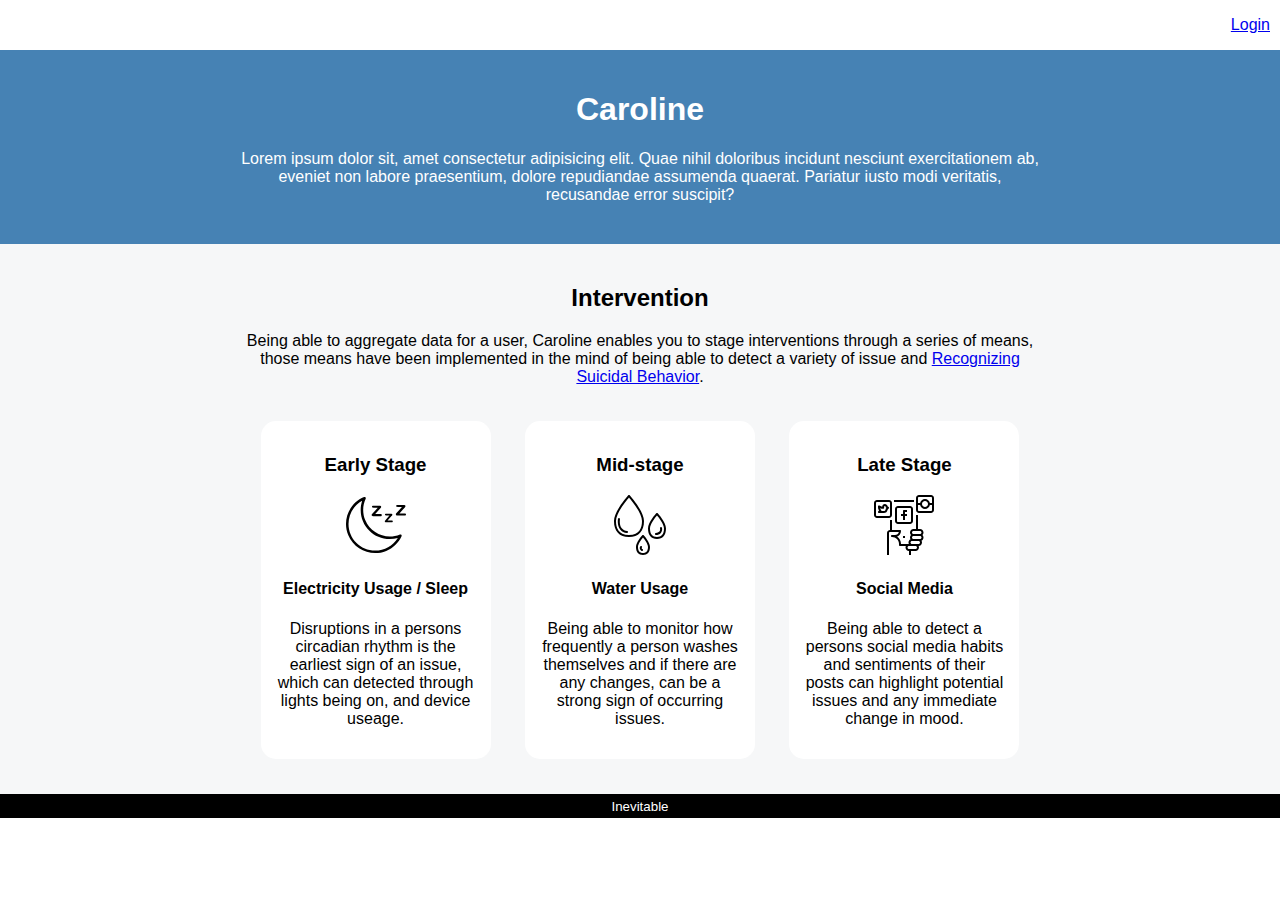
<file: index.htm>
<!DOCTYPE html>
<html lang="en">

<head>
    <meta charset="UTF-8">
    <meta name="viewport" content="width=device-width, initial-scale=1.0">
    <meta http-equiv="X-UA-Compatible" content="ie=edge">
    <title>Caroline (Your Career Online)</title>
    <link rel="stylesheet" href="style.css">
</head>

<body class="center">
    <nav>
        <p><a href="./profile.htm">Login</a></p>
    </nav>
    <header class="blue">
        <h1>Caroline</h1>
        <p>Lorem ipsum dolor sit, amet consectetur adipisicing elit. Quae nihil doloribus incidunt nesciunt
            exercitationem ab, eveniet non labore praesentium, dolore repudiandae assumenda quaerat. Pariatur iusto modi
            veritatis, recusandae error suscipit?</p>
    </header>
    <section>
        <h2>Intervention</h2>
        <p>Being able to aggregate data for a user, Caroline enables you to stage interventions through a series of means,
            those means have been implemented in the mind of being able to detect a variety of issue and <a href="https://my.clevelandclinic.org/health/articles/11352-recognizing-suicidal-behavior" target="_blank">Recognizing Suicidal Behavior</a>.
        </p>
        <div class="items">
            <div class="item">
                <h3>Early Stage</h3>
                <img src="./img/moon.svg">
                <h4>Electricity Usage / Sleep</h4>
                <p>Disruptions in a persons circadian rhythm is the earliest sign of an issue, which can detected through lights being on, and device useage.</p>
            </div>
            <div class="item">
                <h3>Mid-stage</h3>
                <img src="./img/water.svg">
                <h4>Water Usage</h4>
                <p>Being able to monitor how frequently a person washes themselves and if there are any changes, can be a strong sign of occurring issues.</p>
            </div>
            <div class="item">
                <h3>Late Stage</h3>
                <img src="./img/social-media.svg">
                <h4>Social Media</h4>
                <p>Being able to detect a persons social media habits and sentiments of their posts can highlight potential issues and any immediate change in mood.</p>
            </div>
        </div>
    </section>
    <footer>
        <small>Inevitable</small>
    </footer>
</body>

</html>
</file>
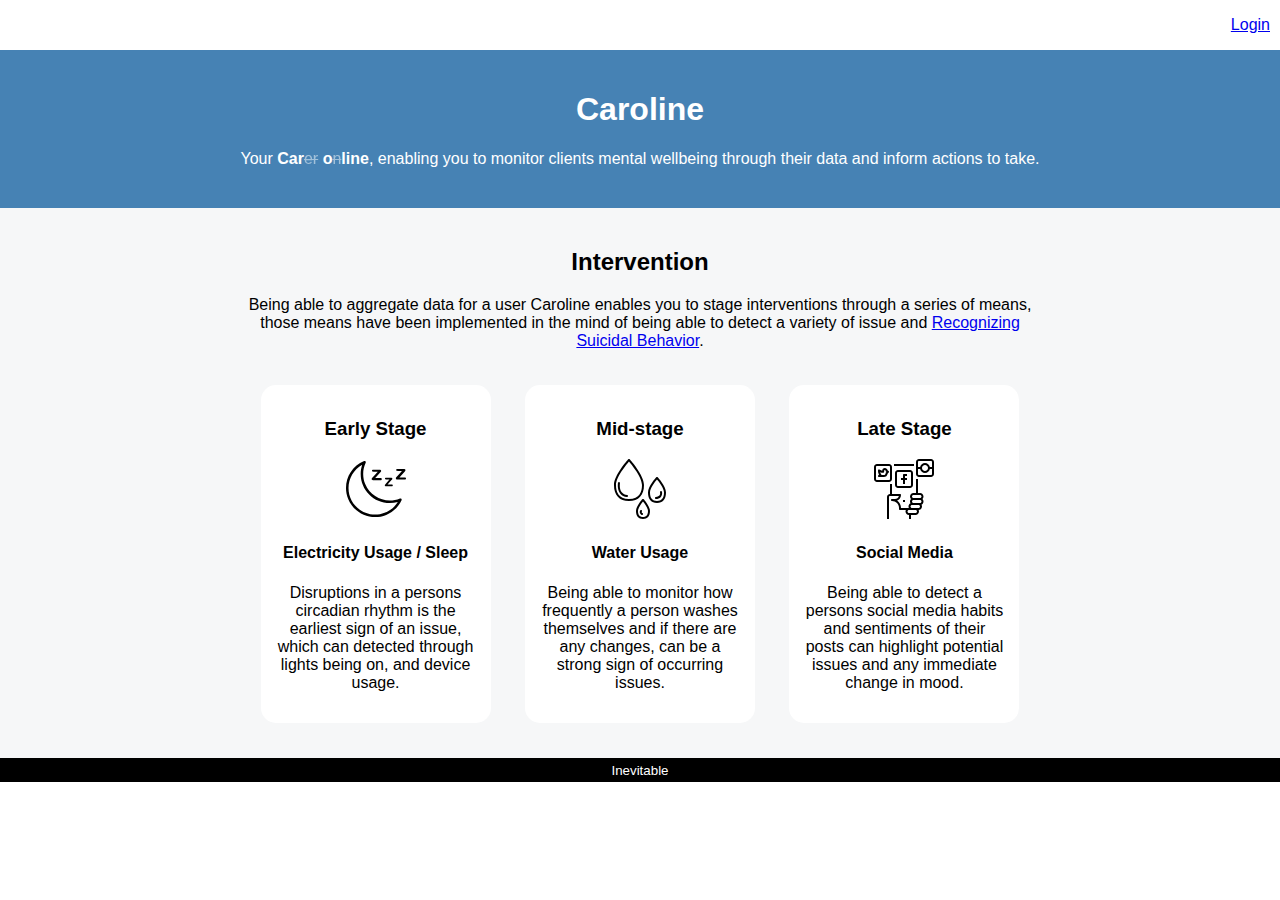
<file: index.html>
<!DOCTYPE html>
<html lang="en">

<head>
    <meta charset="UTF-8">
    <meta name="viewport" content="width=device-width, initial-scale=1.0">
    <meta http-equiv="X-UA-Compatible" content="ie=edge">
    <title>Caroline (Your Carer Online)</title>
    <link rel="stylesheet" href="style.css">
</head>

<body class="center">
    <nav>
        <p><a href="./profile.html?user=Sean12697">Login</a></p>
    </nav>
    <header class="blue">
        <h1>Caroline</h1>
        <p>Your <b>Car</b><s>er</s> <b>o</b><s>n</s><b>line</b>, enabling you to monitor clients mental wellbeing through their data and inform actions to take.</p>
    </header>
    <section>
        <h2>Intervention</h2>
        <p>Being able to aggregate data for a user Caroline enables you to stage interventions through a series of means,
            those means have been implemented in the mind of being able to detect a variety of issue and <a href="https://my.clevelandclinic.org/health/articles/11352-recognizing-suicidal-behavior" target="_blank">Recognizing Suicidal Behavior</a>.
        </p>
        <div class="items">
            <div class="item">
                <h3>Early Stage</h3>
                <img src="./img/moon.svg">
                <h4>Electricity Usage / Sleep</h4>
                <p>Disruptions in a persons circadian rhythm is the earliest sign of an issue, which can detected through lights being on, and device usage.</p>
            </div>
            <div class="item">
                <h3>Mid-stage</h3>
                <img src="./img/water.svg">
                <h4>Water Usage</h4>
                <p>Being able to monitor how frequently a person washes themselves and if there are any changes, can be a strong sign of occurring issues.</p>
            </div>
            <div class="item">
                <h3>Late Stage</h3>
                <img src="./img/social-media.svg">
                <h4>Social Media</h4>
                <p>Being able to detect a persons social media habits and sentiments of their posts can highlight potential issues and any immediate change in mood.</p>
            </div>
        </div>
    </section>
    <footer>
        <small>Inevitable</small>
    </footer>
</body>

</html>
</file>
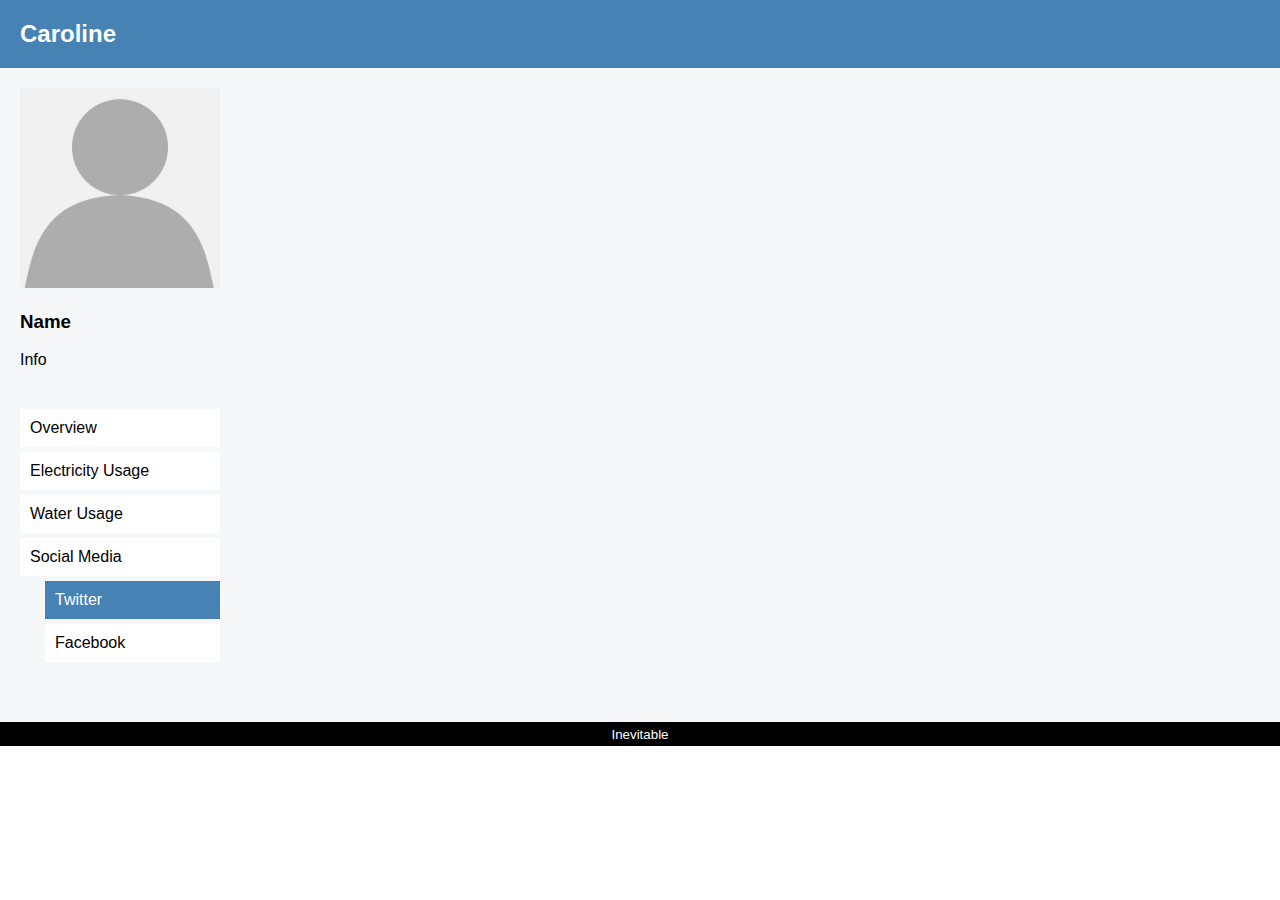
<file: profile.htm>
<!DOCTYPE html>
<html lang="en">

<head>
    <meta charset="UTF-8">
    <meta name="viewport" content="width=device-width, initial-scale=1.0">
    <meta http-equiv="X-UA-Compatible" content="ie=edge">
    <title>Caroline (Your Career Online)</title>
    <link rel="stylesheet" href="style.css">
</head>

<body>
    <header class="blue">
        <h2 class="no-margin">Caroline</h2>
    </header>
    <section>
        <div class="profile">
            <img src="./img/person-placeholder.jpg">
            <h3>Name</h3>
            <p>Info</p>
            <div class="sections">
                    <div class="section">
                        <p>Overview</p>
                    </div>
                    <div class="section">
                        <p>Electricity Usage</p>
                    </div>
                    <div class="section">
                        <p>Water Usage</p>
                    </div>
                    <div class="section">
                        <p>Social Media</p>
                    </div>
                    <div class="sub section on">
                        <p>Twitter</p>
                    </div>
                    <div class="sub section">
                        <p>Facebook</p>
                    </div>
            </div>
        </div>
        <div class="data"> 

        </div>
    </section>
    <footer class="center">
        <small>Inevitable</small>
    </footer>
</body>

</html>
</file>
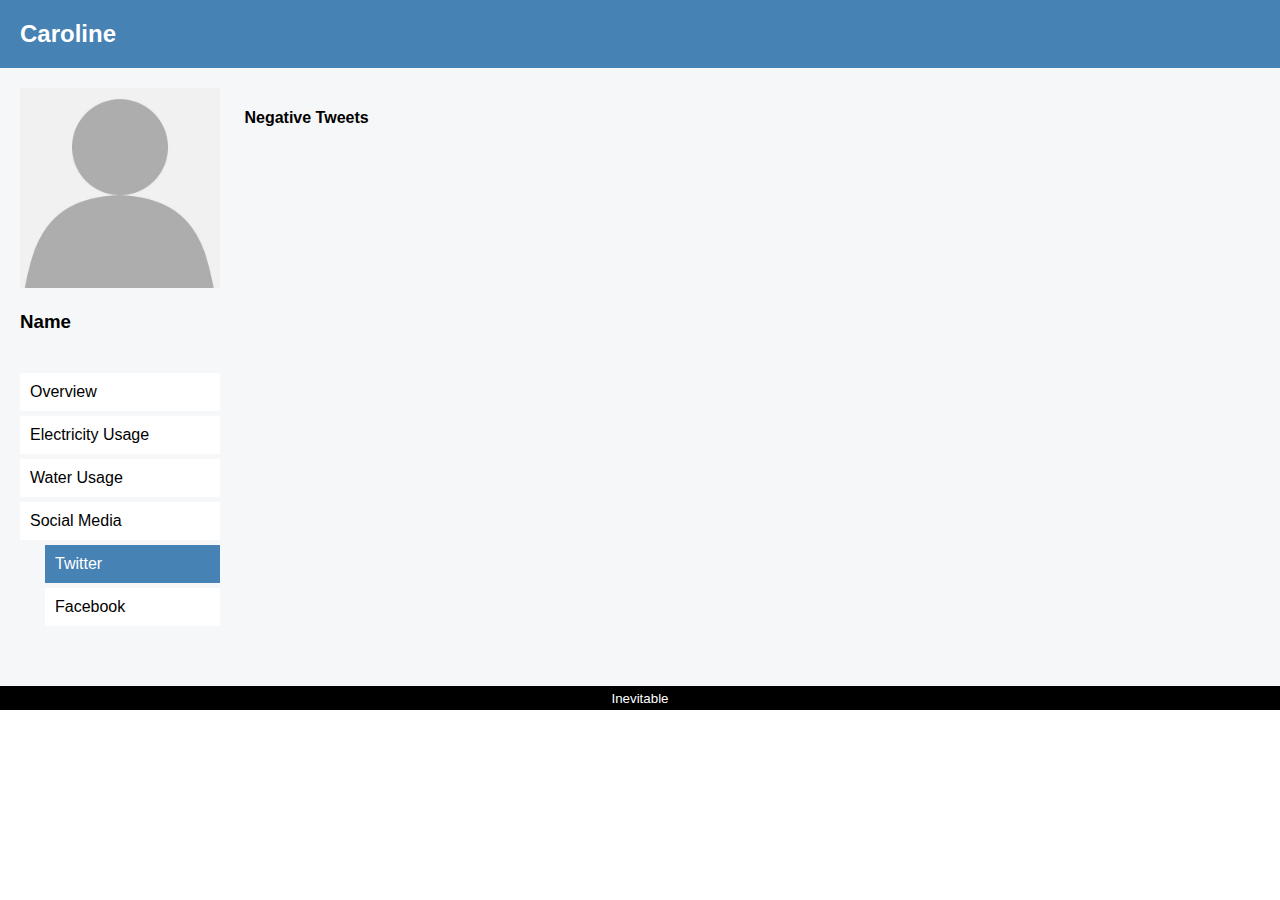
<file: profile.html>
<!DOCTYPE html>
<html lang="en">

<head>
    <meta charset="UTF-8">
    <meta name="viewport" content="width=device-width, initial-scale=1.0">
    <meta http-equiv="X-UA-Compatible" content="ie=edge">
    <title>Caroline (Your Career Online)</title>
    <link rel="stylesheet" href="style.css">
</head>

<body>
    <header class="blue">
        <h2 class="no-margin">Caroline</h2>
    </header>
    <section>
        <div class="profile">
            <img id="img" src="./img/person-placeholder.jpg">
            <h3 id="name">Name</h3>
            <!-- <p>Info</p> -->
            <div class="sections">
                    <div class="section">
                        <p>Overview</p>
                    </div>
                    <div class="section">
                        <p>Electricity Usage</p>
                    </div>
                    <div class="section">
                        <p>Water Usage</p>
                    </div>
                    <div class="section">
                        <p>Social Media</p>
                    </div>
                    <div class="sub section on">
                        <p>Twitter</p>
                    </div>
                    <div class="sub section">
                        <p>Facebook</p>
                    </div>
            </div>
        </div>
        <div class="data"> 
            <div id="avgSentiment"></div>
            <div id="sadTweetsContainer">
                <h4>Negative Tweets</h4>
                <div id="sadTweets"></div>
            </div>
        </div>
    </section>
    <footer class="center">
        <small>Inevitable</small>
    </footer>

    <script src='anychart/anychart-base.min.js' type='text/javascript'></script>
	<script src='anychart/anychart-exports.min.js' type='text/javascript'></script>
    <script src='anychart/anychart-ui.min.js' type='text/javascript'></script>
    
    <script src="https://code.jquery.com/jquery-3.4.0.min.js" integrity="sha256-BJeo0qm959uMBGb65z40ejJYGSgR7REI4+CW1fNKwOg=" crossorigin="anonymous"></script>
	
    <script src="script.js"></script>
</body>

</html>
</file>
<file: style.css>
body {
    font-family: sans-serif;
    margin: 0px;
    /* overflow: hidden; */
    overflow-x: hidden;
}

.center {
    text-align: center;
}

.blue, .on {
    background-color: #4682b4 !important;
    color: white !important;
}

.no-margin {
    margin: 0px;
}

header, section {
    padding: 20px;
}

section {
    background-color: #f6f7f8;
}

nav {
    text-align: right;
    padding: 0px 10px;
    /* position: sticky;
    top: 0;
    background-color: inherit; */
}

.item {
    display: inline-block;
    width: 200px;
    margin: 15px;
    padding: 15px;
    background-color: white;
    border-radius: 15px;
}

header > p, section > p {
    max-width: 800px;
    margin: 0 auto;
    padding-bottom: 20px;
}

footer {
    color: white;
    background-color: black;
    width: calc(100vw - 12px);
    padding: 3px 6px;
}

.profile {
    width: 200px;
}

.sections {
    margin: 40px 0px;
    vertical-align: top;
}

.section {
    padding: 10px;
    background-color: white;
    margin: 5px 0px;
}

.sub {
    margin-left: 25px;
}

.section p {
    margin: 0px;
}

.profile img {
    width: 100%;
}

.item img {
    width: 30%;
} 

.profile, .data {
    display: inline-block;
    vertical-align: top;
}

.data {
    width: calc(100vw - 320px);
    margin: 0 auto;
    padding: 0px 20px;
}

.anychart-credits {
    display: none !important;
}

s {
    filter: opacity(0.5);
}

.dataContainer {
    display: inline-block;
}

.sadTweetsContainer {
    width: 300px;
    vertical-align: top;
    margin-right: 10px;
}

.moodTweetsContainer {
    width: 500px;
}

.tweet {
    background-color: white;
    padding: 10px 15px;
    margin: 10px 0px;
}
</file>
